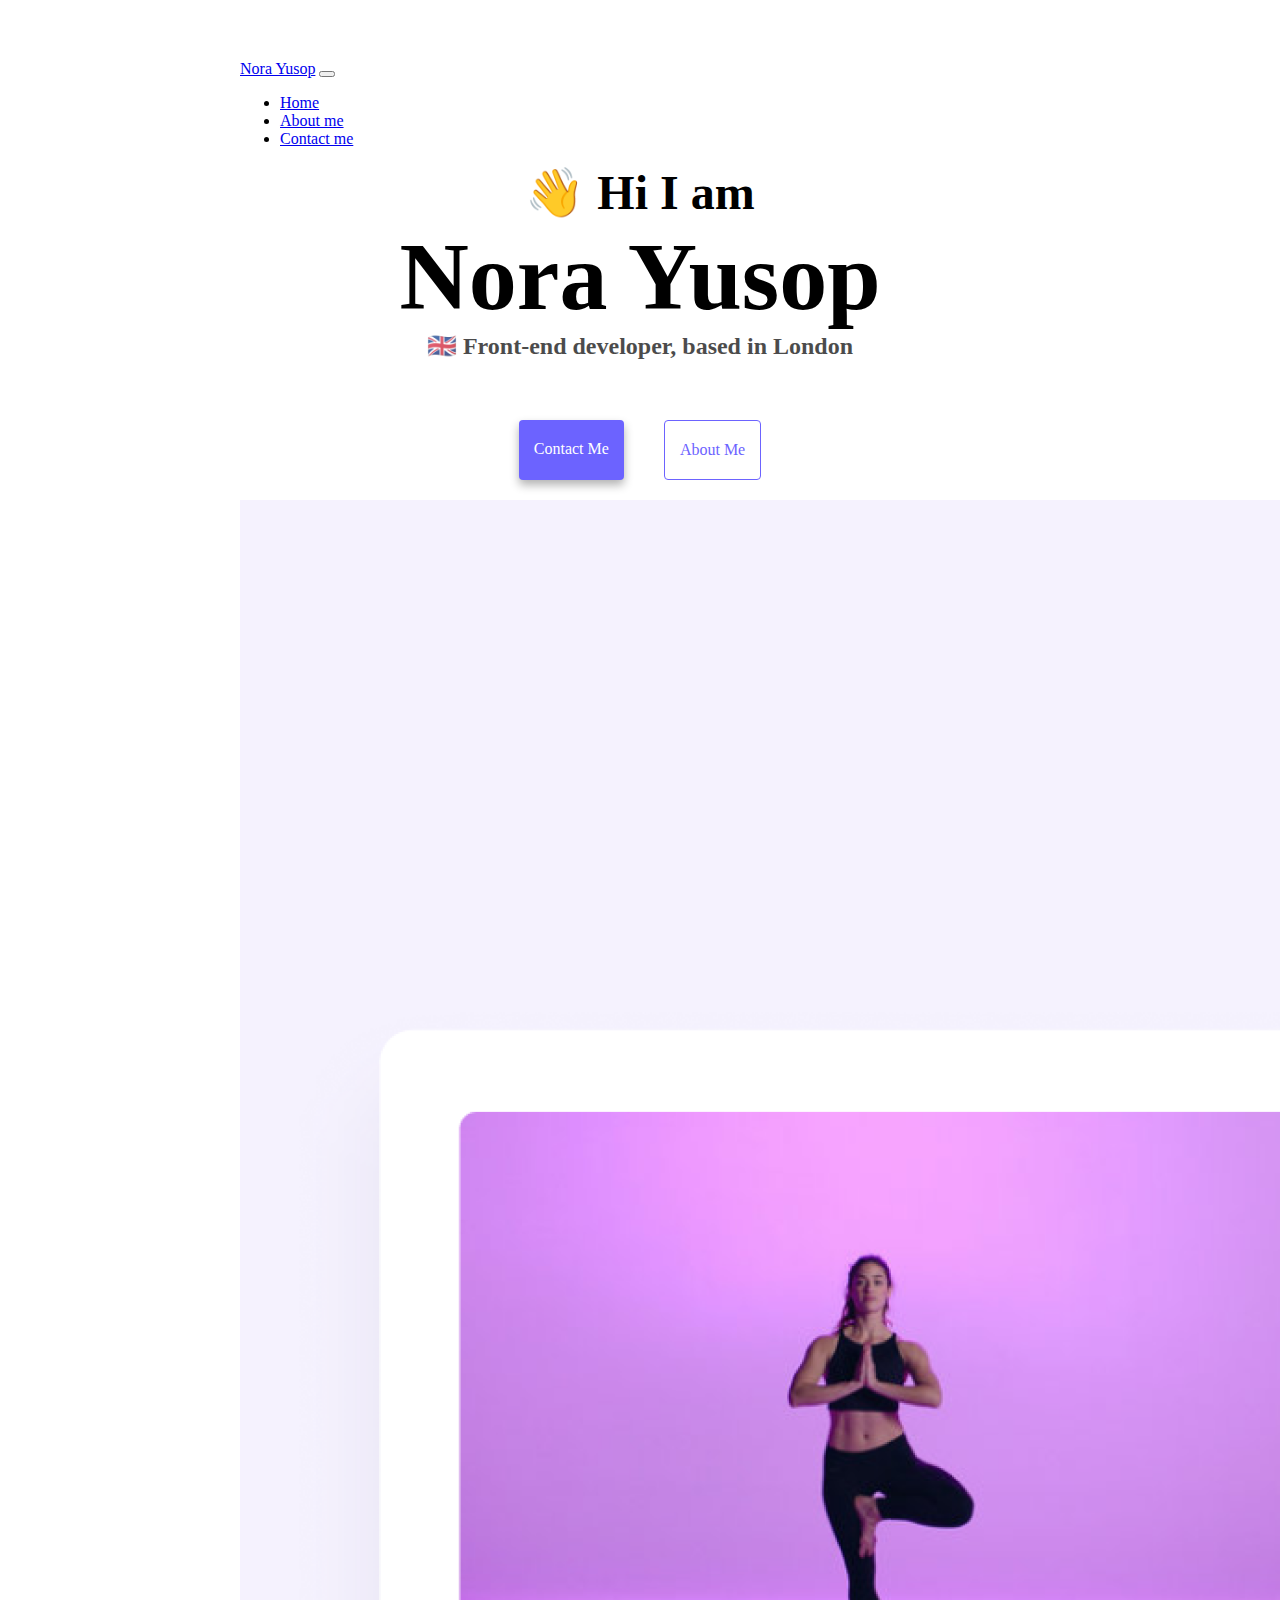
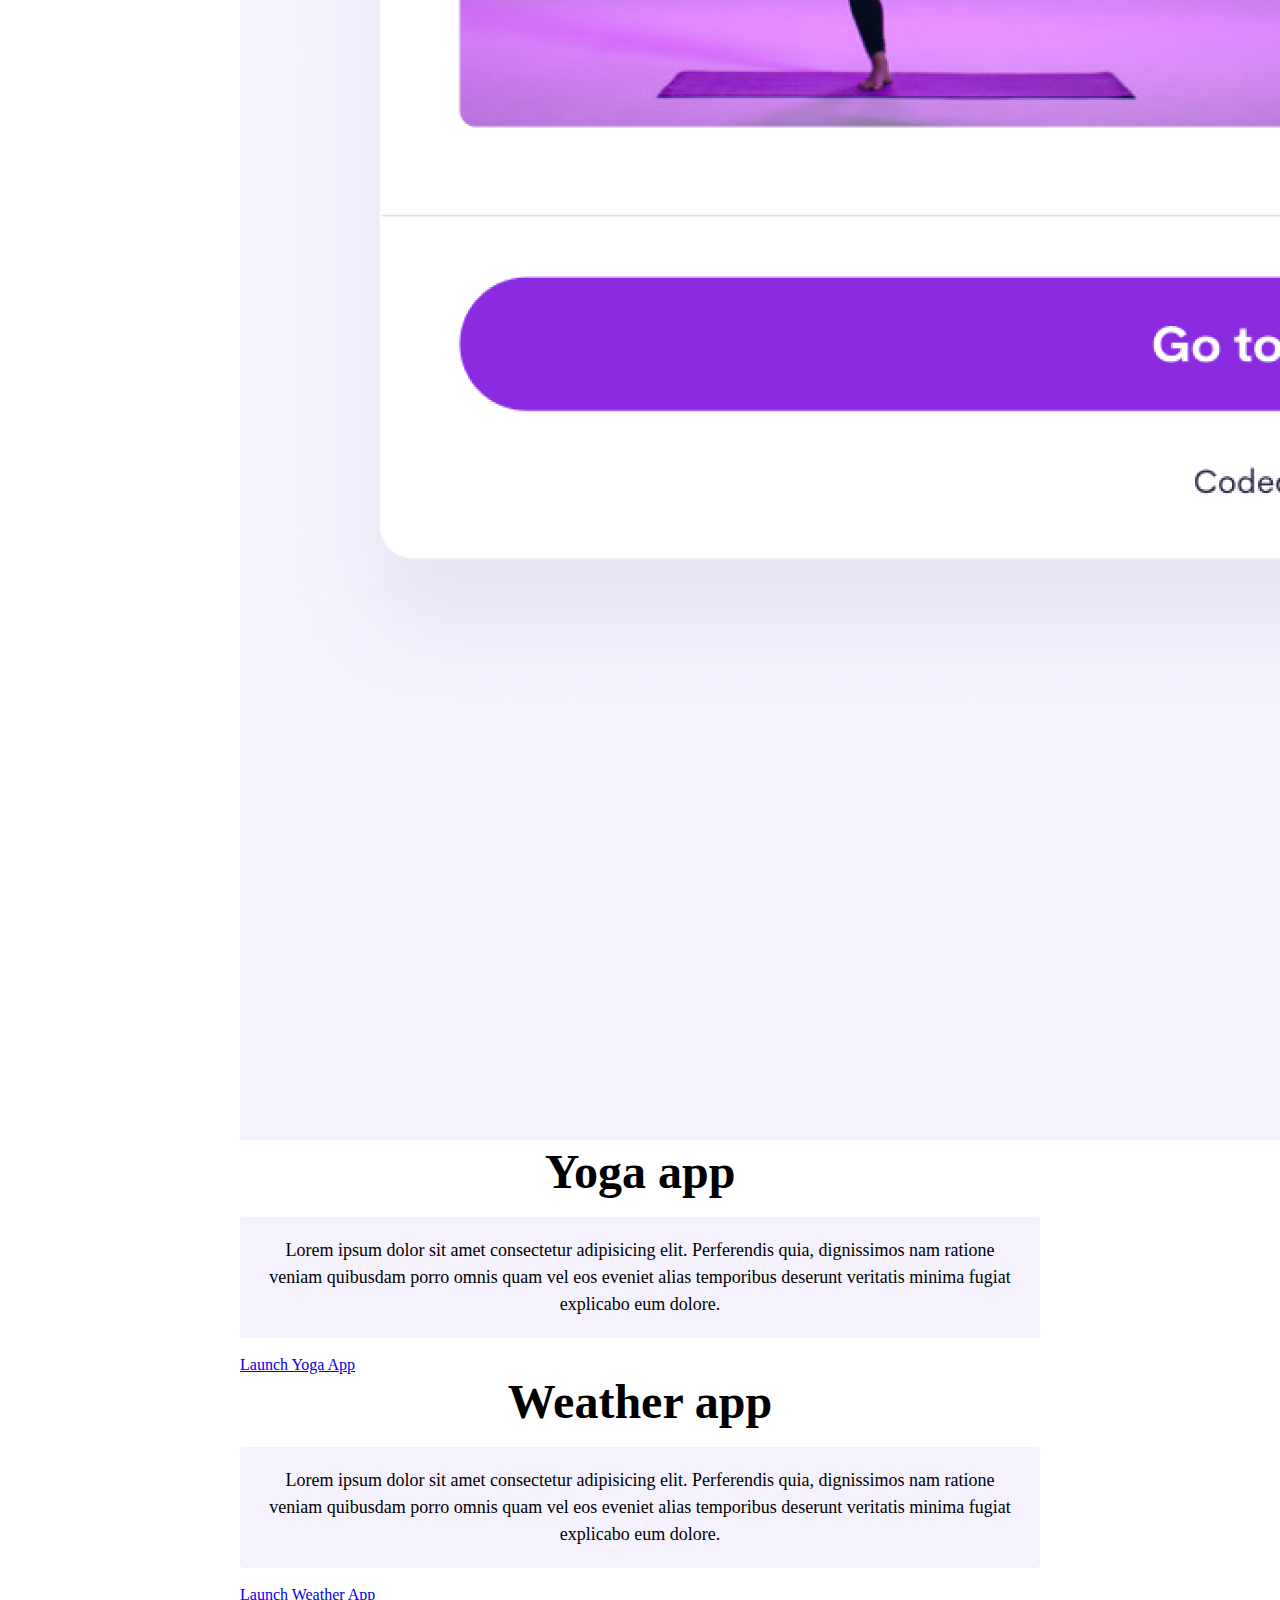
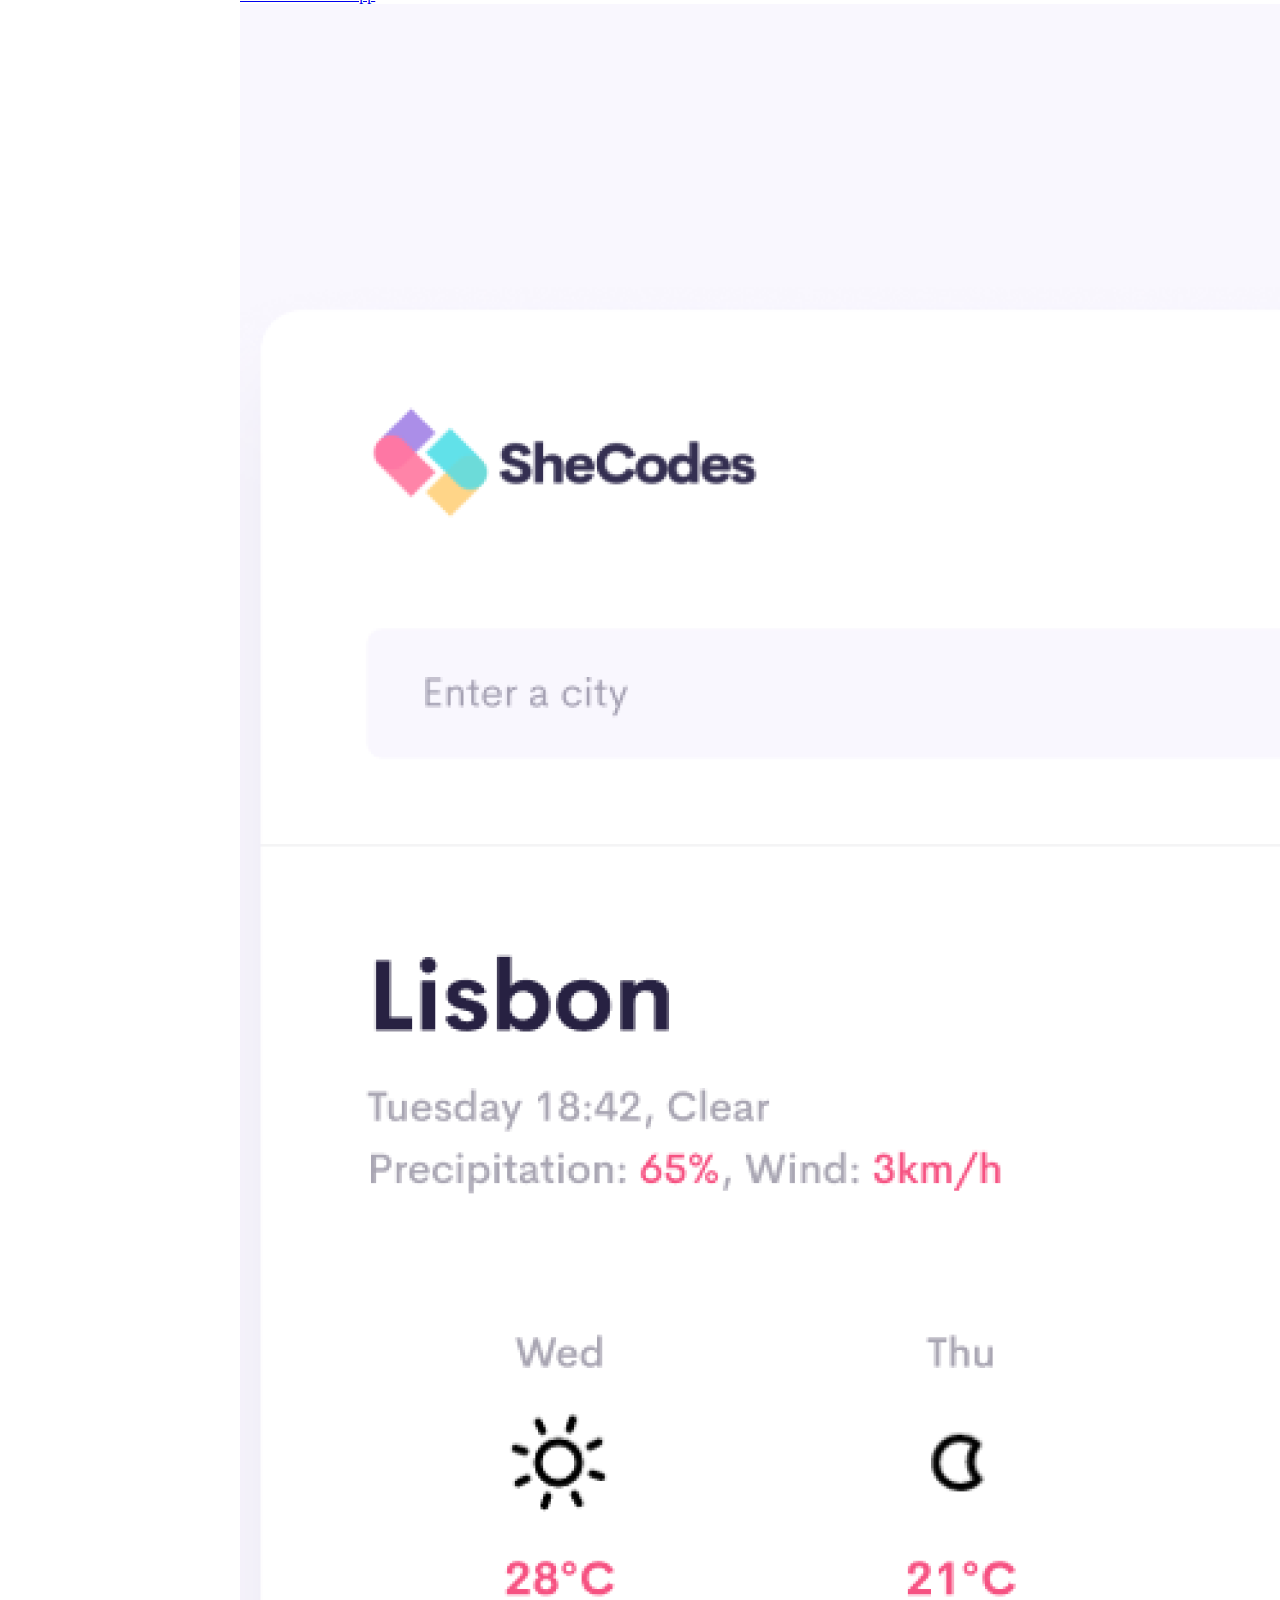
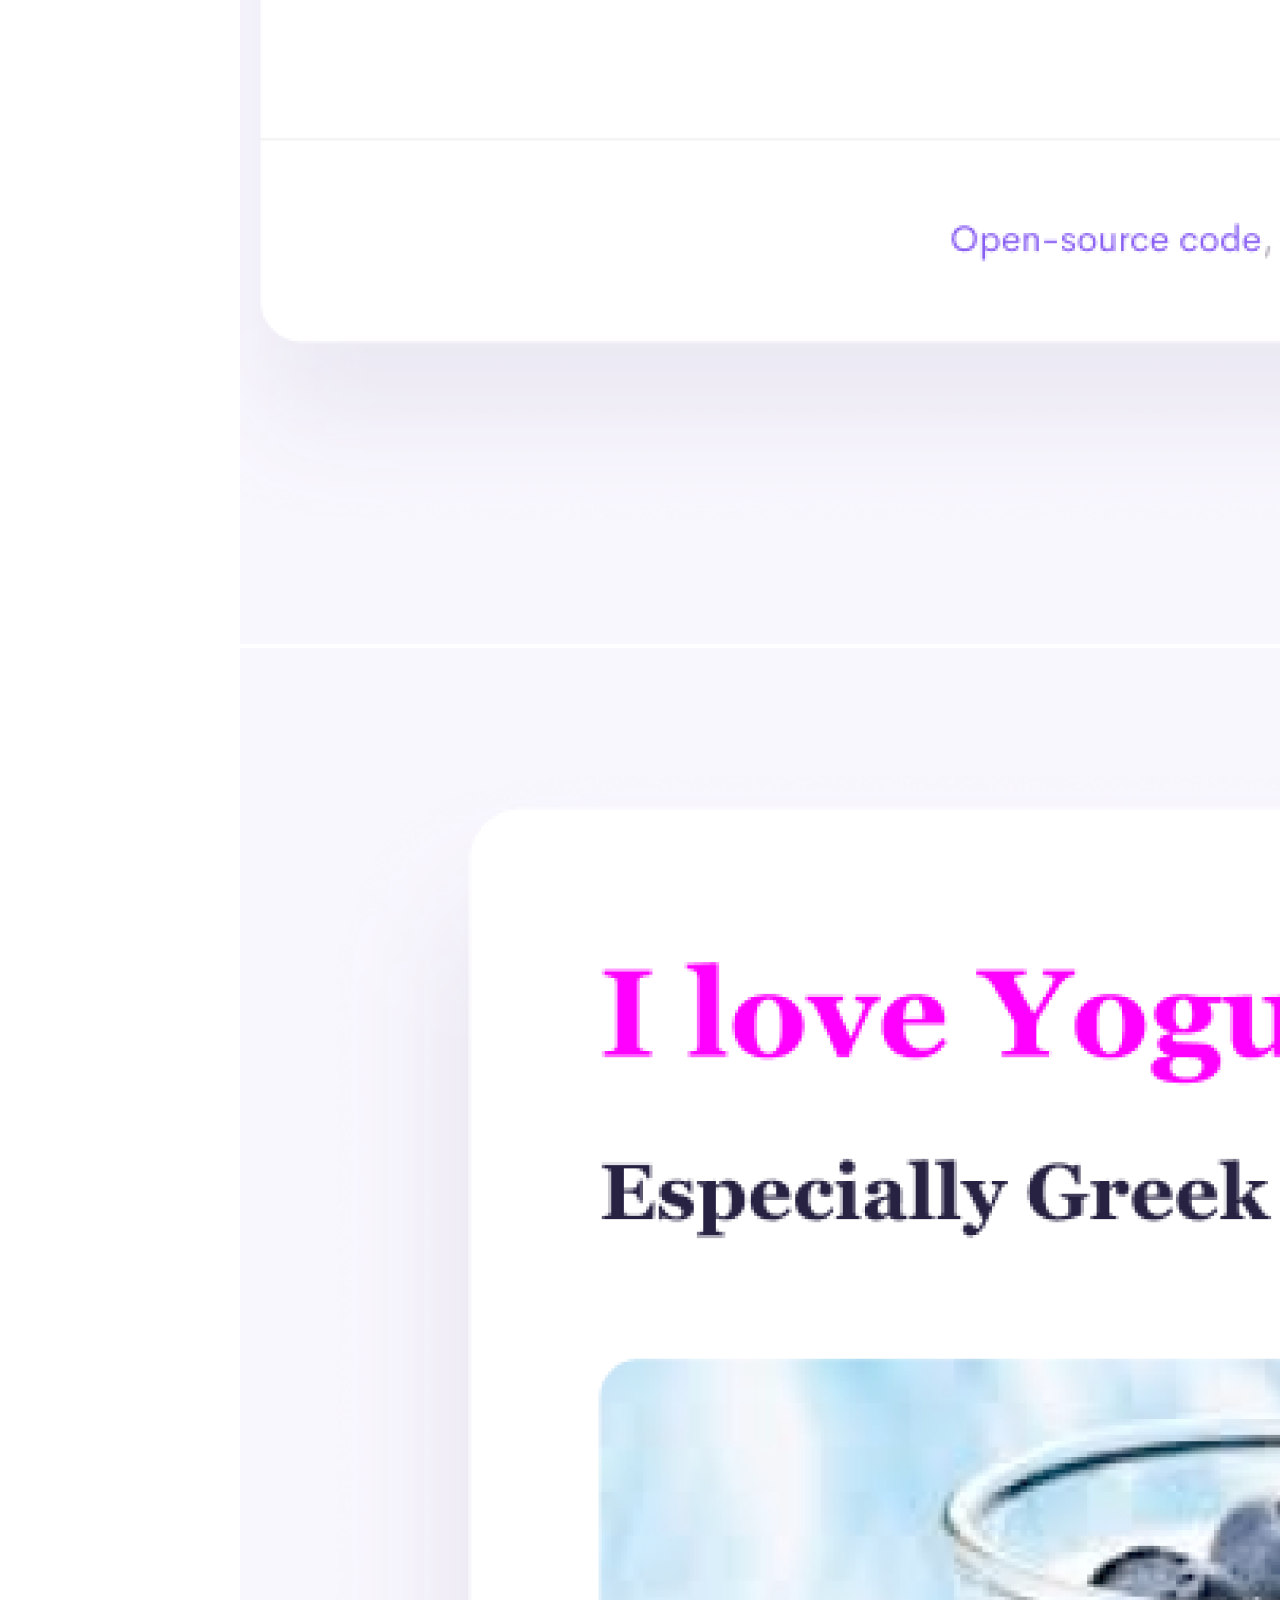
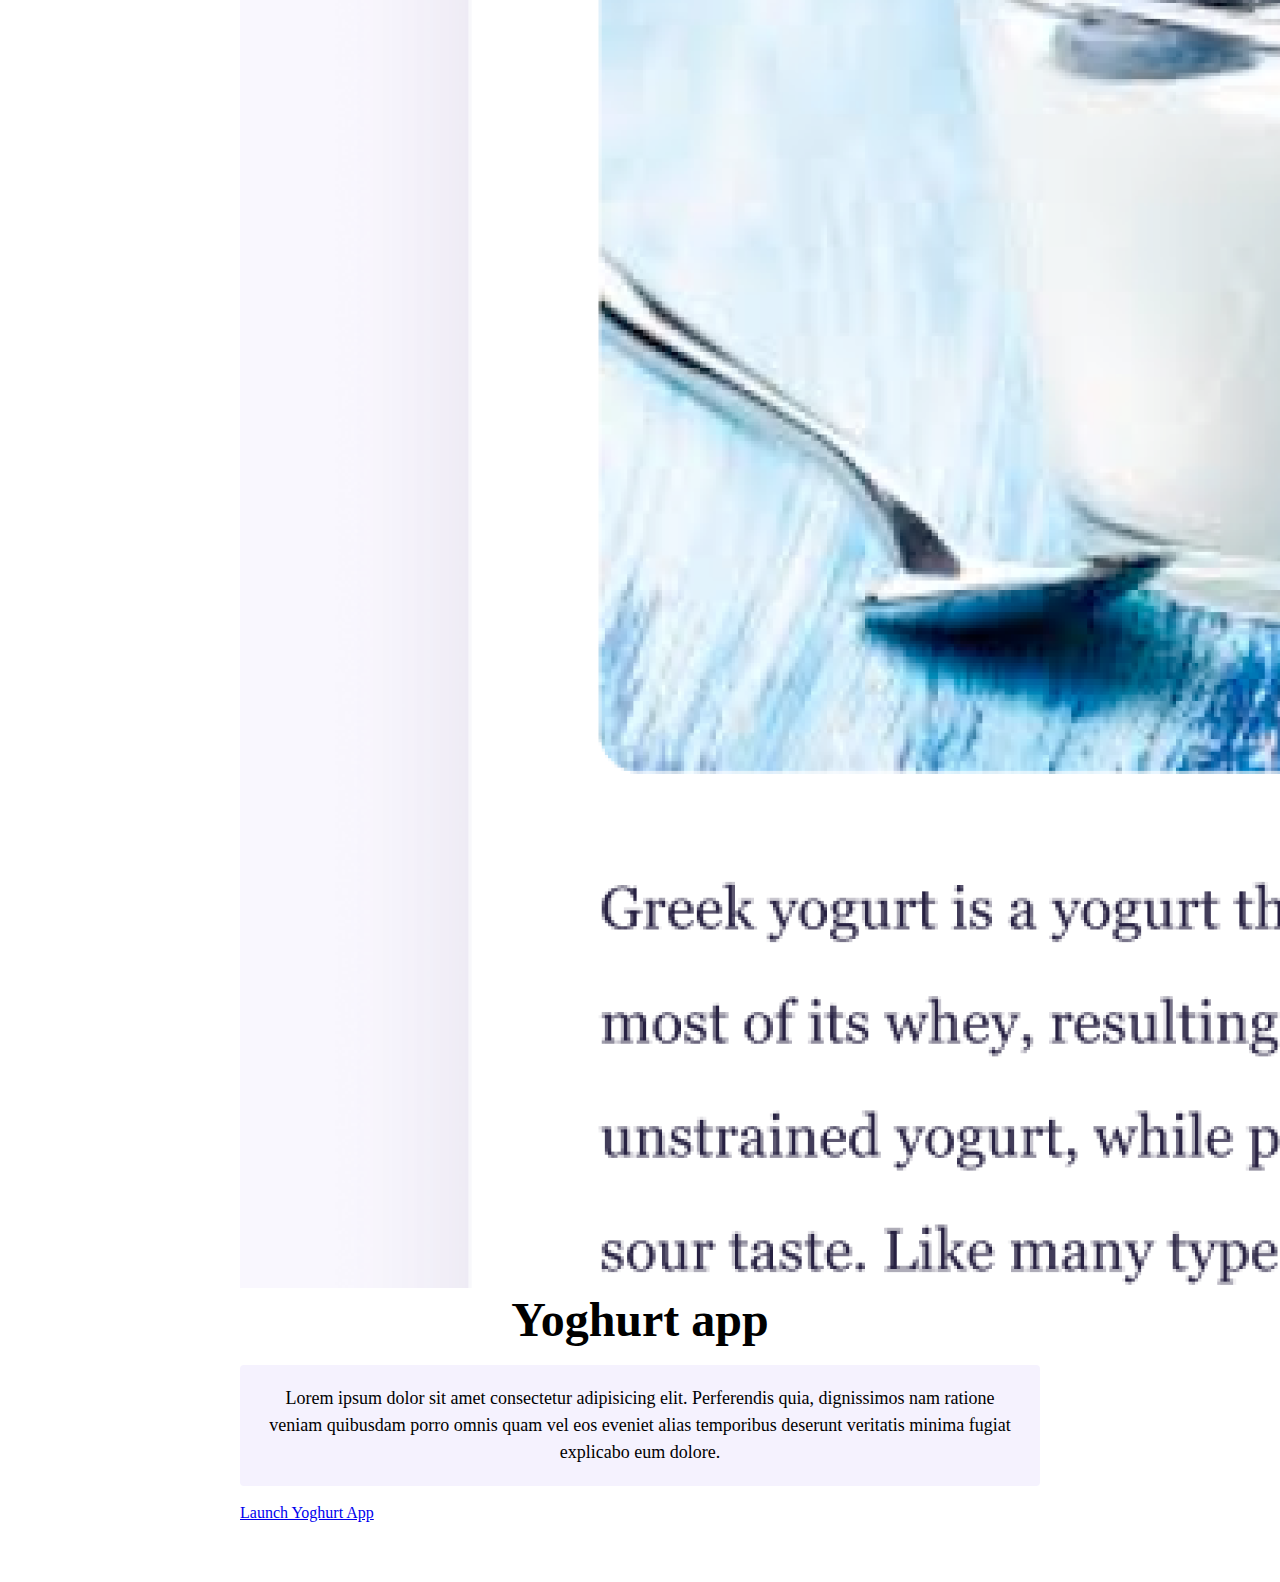
<file: index.html>
<!DOCTYPE html>
<html lang="en">
  <head>
    <meta charset="UTF-8" />
    <meta http-equiv="X-UA-Compatible" content="IE=edge" />
    <meta name="viewport" content="width=device-width, initial-scale=1.0" />
    <link
      href="https://cdn.jsdelivr.net/npm/bootstrap@5.1.1/dist/css/bootstrap.min.css"
      rel="stylesheet"
      integrity="sha384-F3w7mX95PdgyTmZZMECAngseQB83DfGTowi0iMjiWaeVhAn4FJkqJByhZMI3AhiU"
      crossorigin="anonymous"
    />
    <script
      src="https://cdn.jsdelivr.net/npm/bootstrap@5.1.1/dist/js/bootstrap.bundle.min.js"
      integrity="sha384-/bQdsTh/da6pkI1MST/rWKFNjaCP5gBSY4sEBT38Q/9RBh9AH40zEOg7Hlq2THRZ"
      crossorigin="anonymous"
    ></script>
    <title>Nora Yusop</title>
    <link rel="stylesheet" href="style.css" />
  </head>
  <body>
    <nav class="navbar fixed-top navbar-expand-lg navbar-light bg-light">
      <div class="container-fluid">
        <a class="navbar-brand" href="index.html">Nora Yusop</a>
        <button
          class="navbar-toggler"
          type="button"
          data-bs-toggle="collapse"
          data-bs-target="#navbarNav"
          aria-controls="navbarNav"
          aria-expanded="false"
          aria-label="Toggle navigation"
        >
          <span class="navbar-toggler-icon"></span>
        </button>
        <div class="collapse navbar-collapse" id="navbarNav">
          <ul class="navbar-nav">
            <li class="nav-item">
              <a class="nav-link active" aria-current="page" href="index.html">Home</a>
            </li>
            <li class="nav-item">
              <a class="nav-link" href="about.html">About me </a>
            </li>
            <li class="nav-item">
              <a class="nav-link" href="about.html#contact">Contact me</a>
            </li>
          </ul>
        </div>
      </div>
    </nav>
    <h2>👋 Hi I am</h2>
    <h1>Nora Yusop</h1>
    <h3>🇬🇧 Front-end developer, based in London</h3>
    <div class="navigation-links">
      <a href="about.html#contact" class="contact-link">Contact me</a>
      <a href="about.html" class="about-link">About me</a>
    </div>
    <div class="container">
      <div class="row">
        <div class="col-sm-6">
          <img src="images/yoga.png" alt="yoga" class="img-fluid" />
        </div>
        <div class="col-sm-6 home-intro">
          <h2 class="mb-3">Yoga app</h2>
          <p>
            Lorem ipsum dolor sit amet consectetur adipisicing elit. Perferendis
            quia, dignissimos nam ratione veniam quibusdam porro omnis quam vel
            eos eveniet alias temporibus deserunt veritatis minima fugiat
            explicabo eum dolore.
          </p>
          <div class="mt-5">
            <a href="#" class="button-links">Launch Yoga App</a>
          </div>
        </div>
        <div class="row mt-4">
          <div class="col-sm-6 p-4 home-intro">
            <h2 class="mb-3">Weather app</h2>
            <p>
              Lorem ipsum dolor sit amet consectetur adipisicing elit.
              Perferendis quia, dignissimos nam ratione veniam quibusdam porro
              omnis quam vel eos eveniet alias temporibus deserunt veritatis
              minima fugiat explicabo eum dolore.
            </p>
            <div class="mt-5">
                <a href="#" class="button-links">Launch Weather App</a>
              </div>
          </div>
          <div class="col-sm-6 p-4">
            <img src="images/weather.png" alt="weather-app" class="img-fluid" />
          </div>
        </div>
        <div class="row mt-4">
            <div class="col-sm-6">
              <img src="images/yogurt.png" alt="yoghurt" class="img-fluid" />
            </div>
            <div class="col-sm-6 home-intro">
              <h2 class="mb-3">Yoghurt app</h2>
              <p>
                Lorem ipsum dolor sit amet consectetur adipisicing elit. Perferendis
                quia, dignissimos nam ratione veniam quibusdam porro omnis quam vel
                eos eveniet alias temporibus deserunt veritatis minima fugiat
                explicabo eum dolore.
              </p>
              <div class="mt-5">
                <a href="#" class="button-links">Launch Yoghurt App</a>
              </div>
            </div>
      </div>
    </div>
  </body>
</html>
</file>
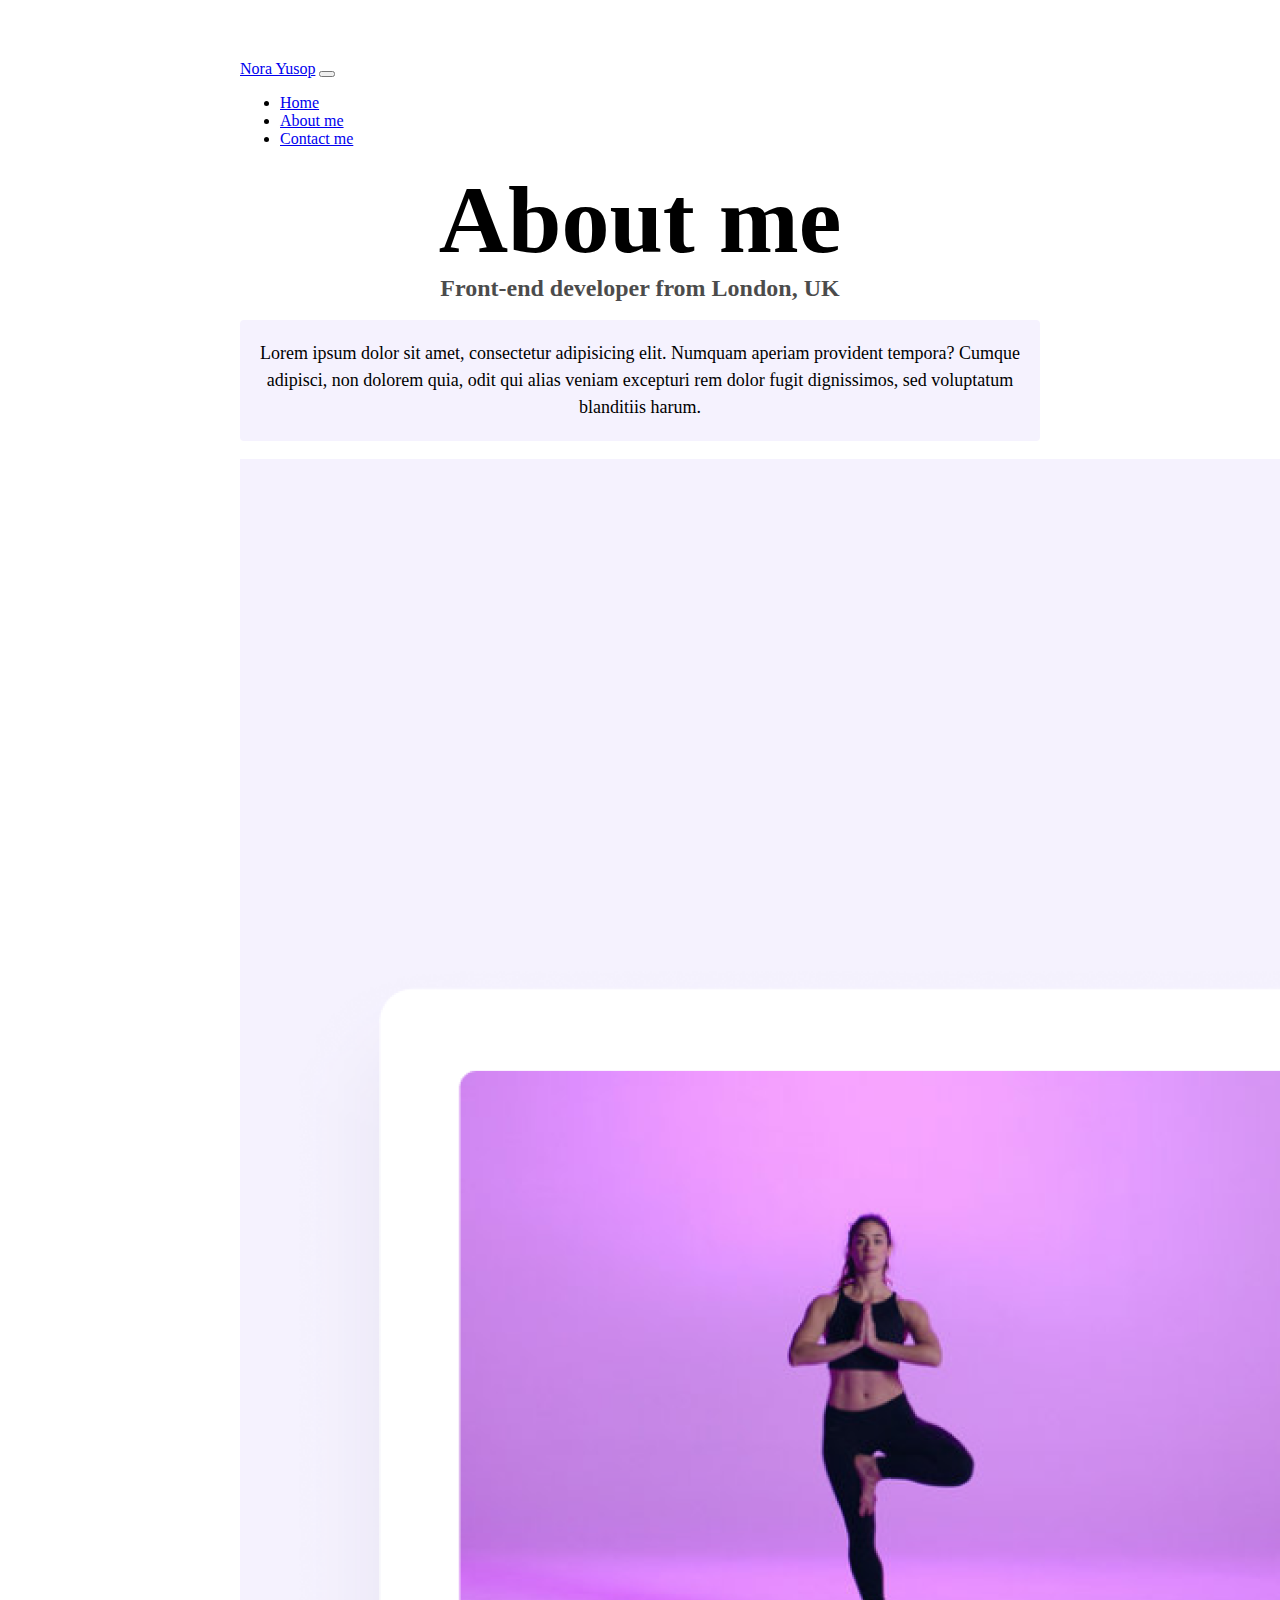
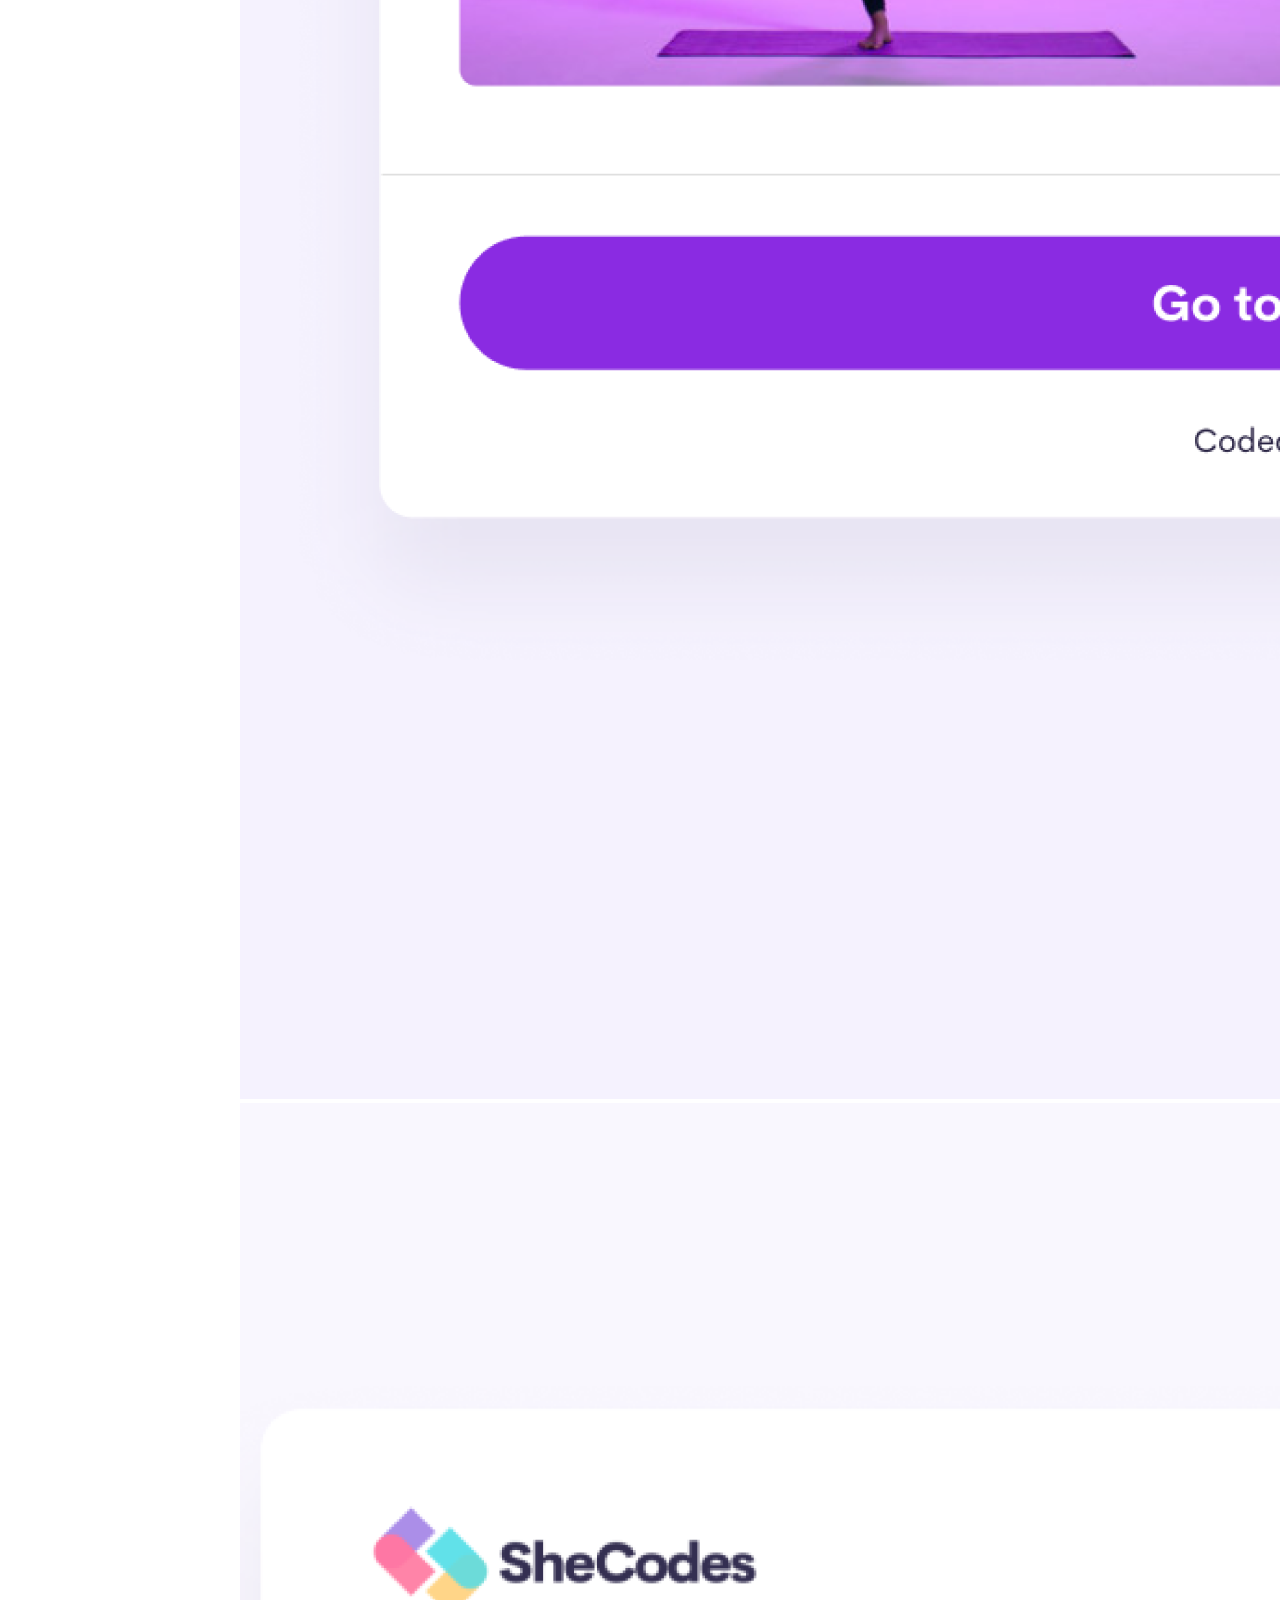
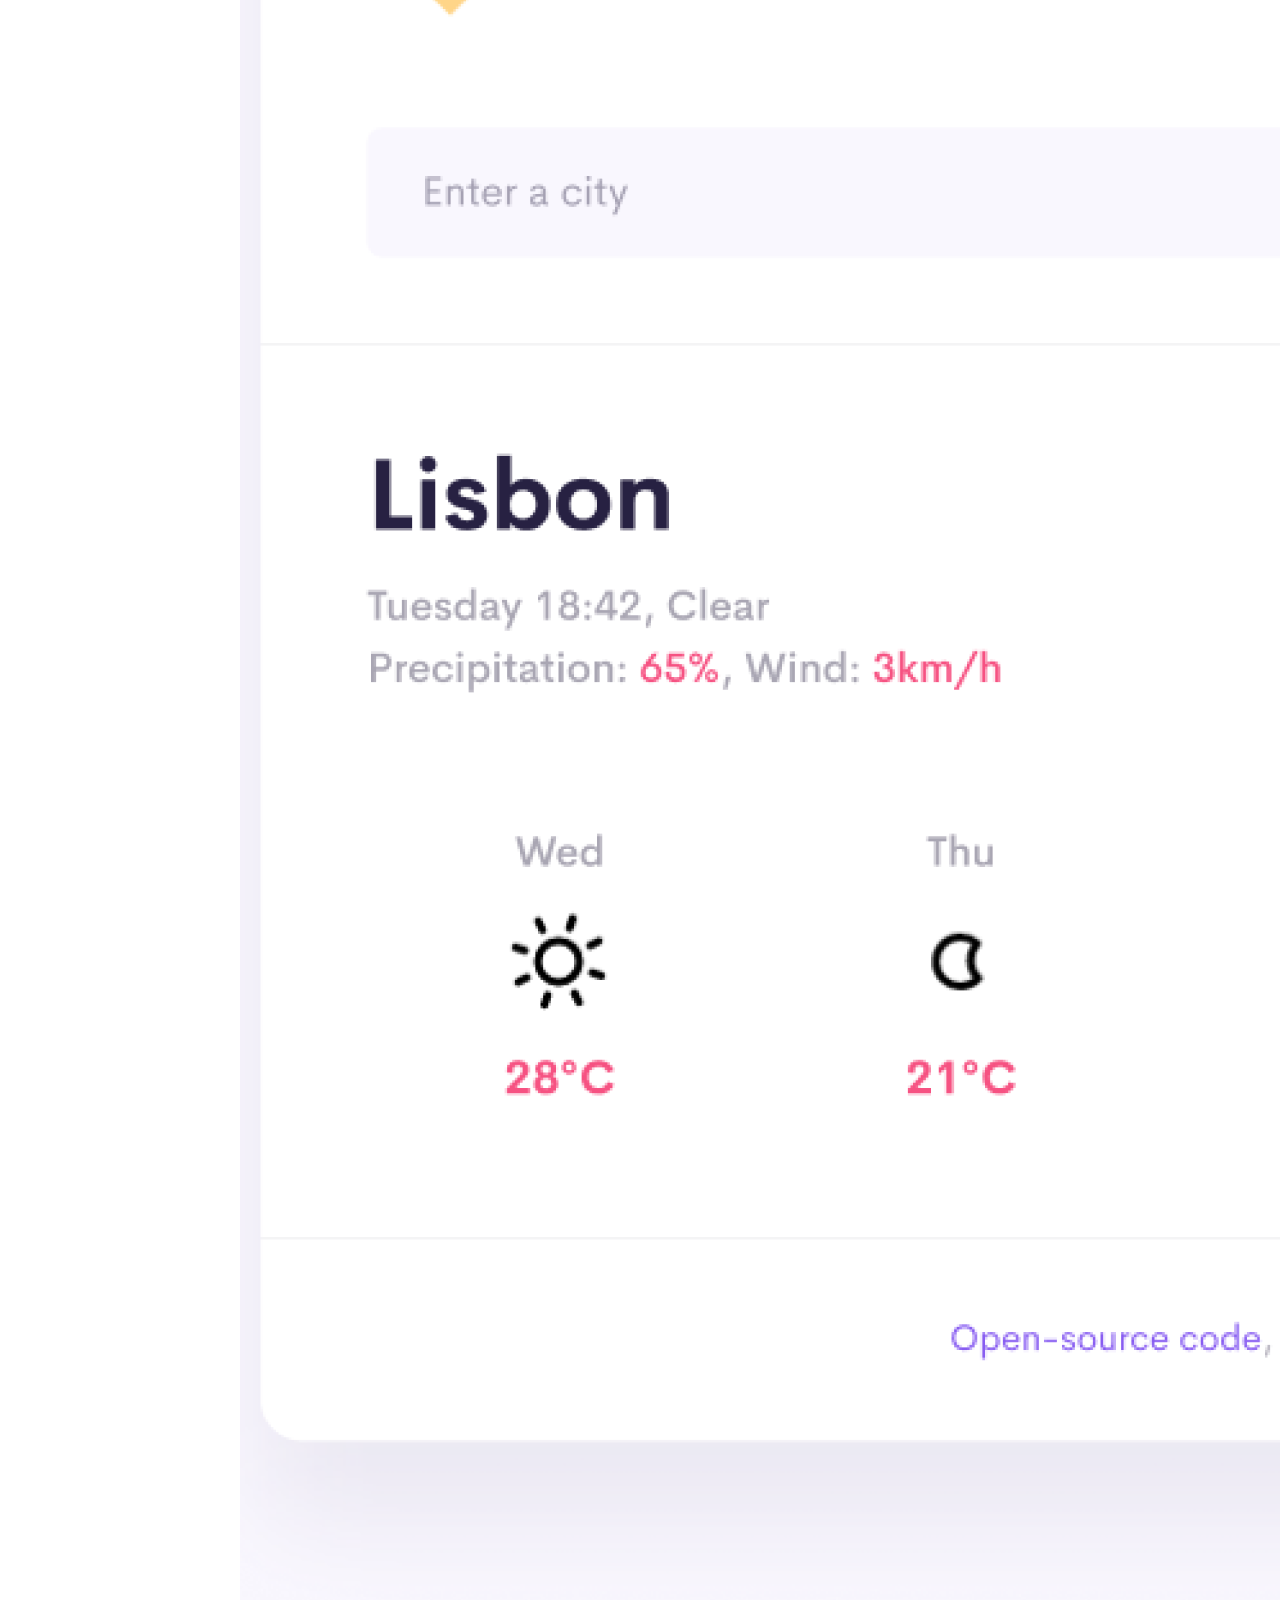
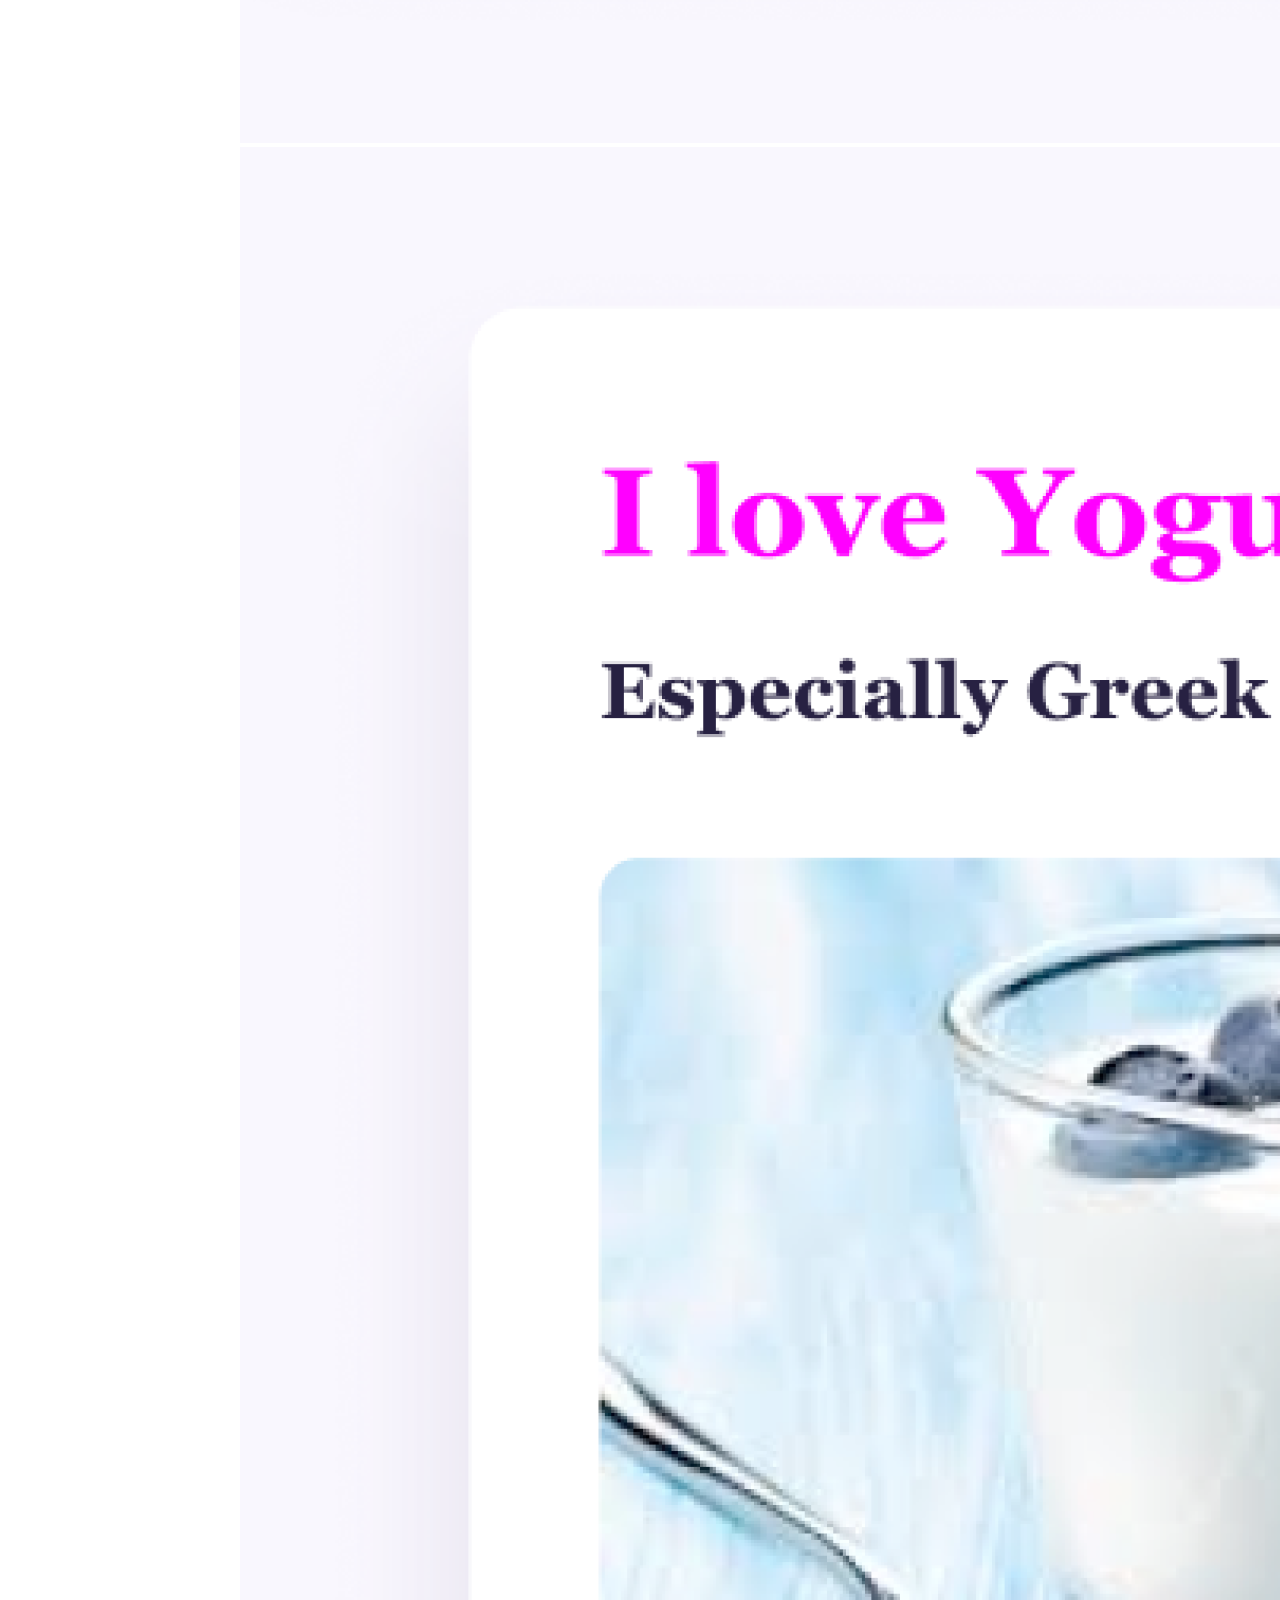
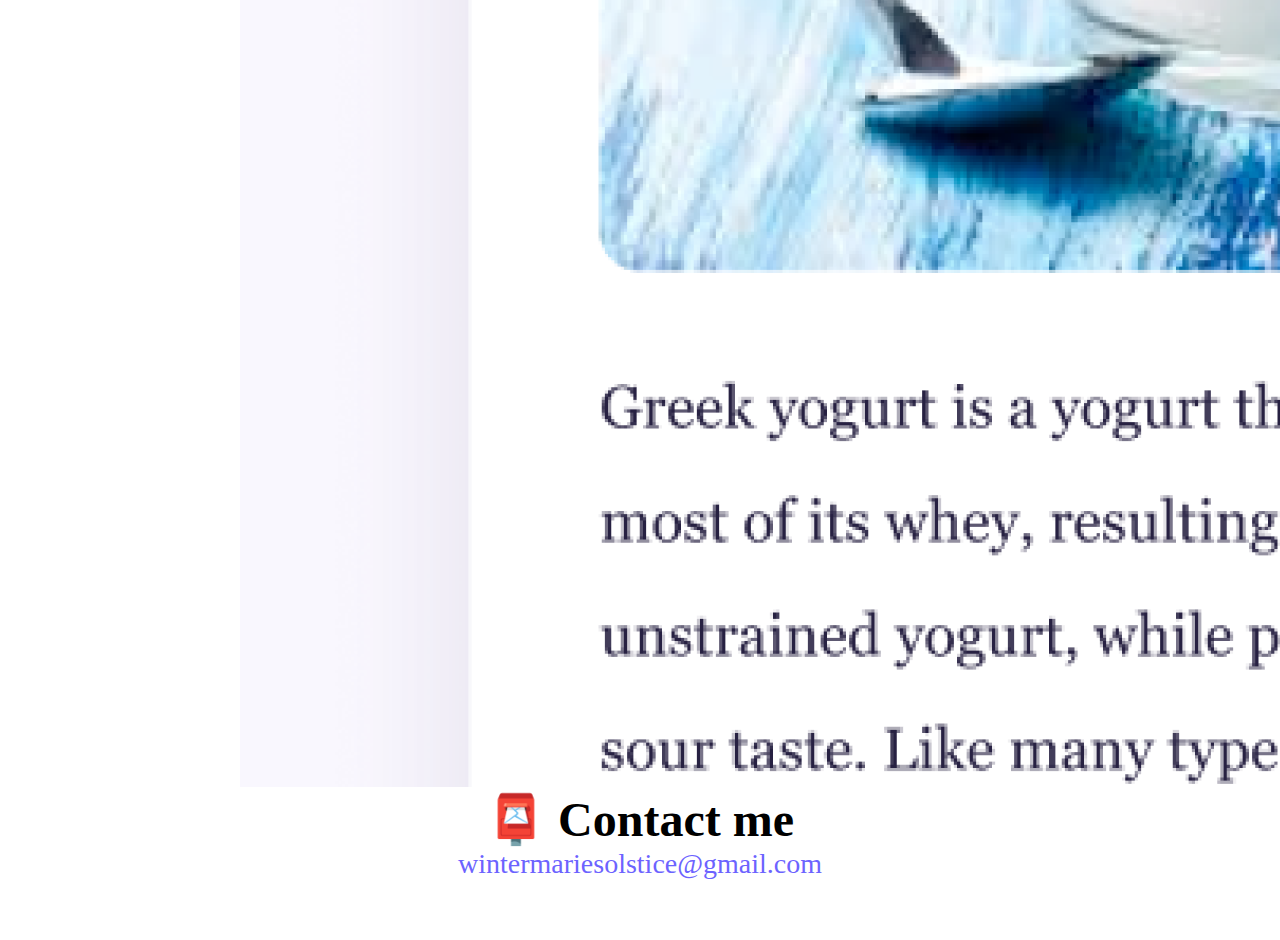
<file: about.html>
<!DOCTYPE html>
<html lang="en">
  <head>
    <meta charset="UTF-8" />
    <meta http-equiv="X-UA-Compatible" content="IE=edge" />
    <meta name="viewport" content="width=device-width, initial-scale=1.0" />
    <link
      href="https://cdn.jsdelivr.net/npm/bootstrap@5.1.1/dist/css/bootstrap.min.css"
      rel="stylesheet"
      integrity="sha384-F3w7mX95PdgyTmZZMECAngseQB83DfGTowi0iMjiWaeVhAn4FJkqJByhZMI3AhiU"
      crossorigin="anonymous"
    />
    <script
      src="https://cdn.jsdelivr.net/npm/bootstrap@5.1.1/dist/js/bootstrap.bundle.min.js"
      integrity="sha384-/bQdsTh/da6pkI1MST/rWKFNjaCP5gBSY4sEBT38Q/9RBh9AH40zEOg7Hlq2THRZ"
      crossorigin="anonymous"
    ></script>
    <link rel="stylesheet" href="style.css" />
    <title>About Nora</title>
  </head>
  <body>
    <nav class="navbar fixed-top navbar-expand-lg navbar-light bg-light">
      <div class="container-fluid">
        <a class="navbar-brand" href="index.html">Nora Yusop</a>
        <button
          class="navbar-toggler"
          type="button"
          data-bs-toggle="collapse"
          data-bs-target="#navbarNav"
          aria-controls="navbarNav"
          aria-expanded="false"
          aria-label="Toggle navigation"
        >
          <span class="navbar-toggler-icon"></span>
        </button>
        <div class="collapse navbar-collapse" id="navbarNav">
          <ul class="navbar-nav">
            <li class="nav-item">
              <a class="nav-link" aria-current="page" href="index.html">Home</a>
            </li>
            <li class="nav-item">
              <a class="nav-link active" href="about.html">About me </a>
            </li>
            <li class="nav-item">
              <a class="nav-link" href="#contact">Contact me</a>
            </li>
          </ul>
        </div>
      </div>
    </nav>
    <h1>About me</h1>
    <h3>Front-end developer from London, UK</h3>
    <p class="text-center m-4">
      Lorem ipsum dolor sit amet, consectetur adipisicing elit. Numquam aperiam
      provident tempora? Cumque adipisci, non dolorem quia, odit qui alias
      veniam excepturi rem dolor fugit dignissimos, sed voluptatum blanditiis
      harum.
    </p>
    <div class="container">
      <div class="row">
        <div class="col-sm-4">
          <img
            src="images/yoga.png"
            class="img-fluid rounded shadow p-2 mb-5 border border-white"
            alt="..."
          />
        </div>

        <div class="col-sm-4">
          <img
            src="images/weather.png"
            class="img-fluid rounded shadow p-2 mb-5 border border-white"
            alt="..."
          />
        </div>
        <div class="col-sm-4">
          <img
            src="images/yogurt.png"
            class="img-fluid rounded shadow p-2 mb-5 border border-white"
            alt="..."
          />
        </div>
      </div>
    </div>
    <div id="contact">
      <h2>📮 Contact me</h2>
      <a href="mailto:wintermariesolstice@gmail.com" class="email-link"
        >wintermariesolstice@gmail.com</a
      >
    </div>
  </body>
</html>
</file>
<file: style.css>
:root {
  --primary-color: #6c63ff;
  --secondary-color: #f5f2fe;
  --box-shadow: 0 5px 10px rgba(0, 0, 0, 0.3);
}

body {
  margin: 60px auto;
  max-width: 800px;
}

h1,
h2,
h3 {
  text-align: center;
  margin: 0;
}

h1 {
  font-size: 96px;
}

h2 {
  font-size: 48px;
}

h3 {
  font-size: 24px;
  opacity: 0.7;
}

p {
  background: var(--secondary-color);
  padding: 20px;
  border-radius: 4px;
  font-size: 18px;
  line-height: 1.5;
  text-align: center;
}

.navigation-links {
  display: flex;
  margin-top: 40px;
  justify-content: center;
}

.navigation-links a {
  margin: 20px;
  border-radius: 4px;
  padding: 20px 15px;
  text-decoration: none;
  text-transform: capitalize;
}

.contact-link {
  background: var(--primary-color);
  box-shadow: var(--box-shadow);
  color: white;
}

.about-link {
  color: var(--primary-color);
  border: 1px solid var(--primary-color);
}

.homepage-link {
  color: var(--primary-color);
  text-align: center;
  display: block;
}

.about-paragraphs {
  display: flex;
  margin: 30px 0;
}

.about-paragraphs p {
  margin: 10px;
}

.email-link {
  display: flex;
  justify-content: center;
  color: var(--primary-color);
  font-size: 28px;
  text-decoration: none;
}

.email-link:hover {
  text-decoration: underline;
}
</file>
